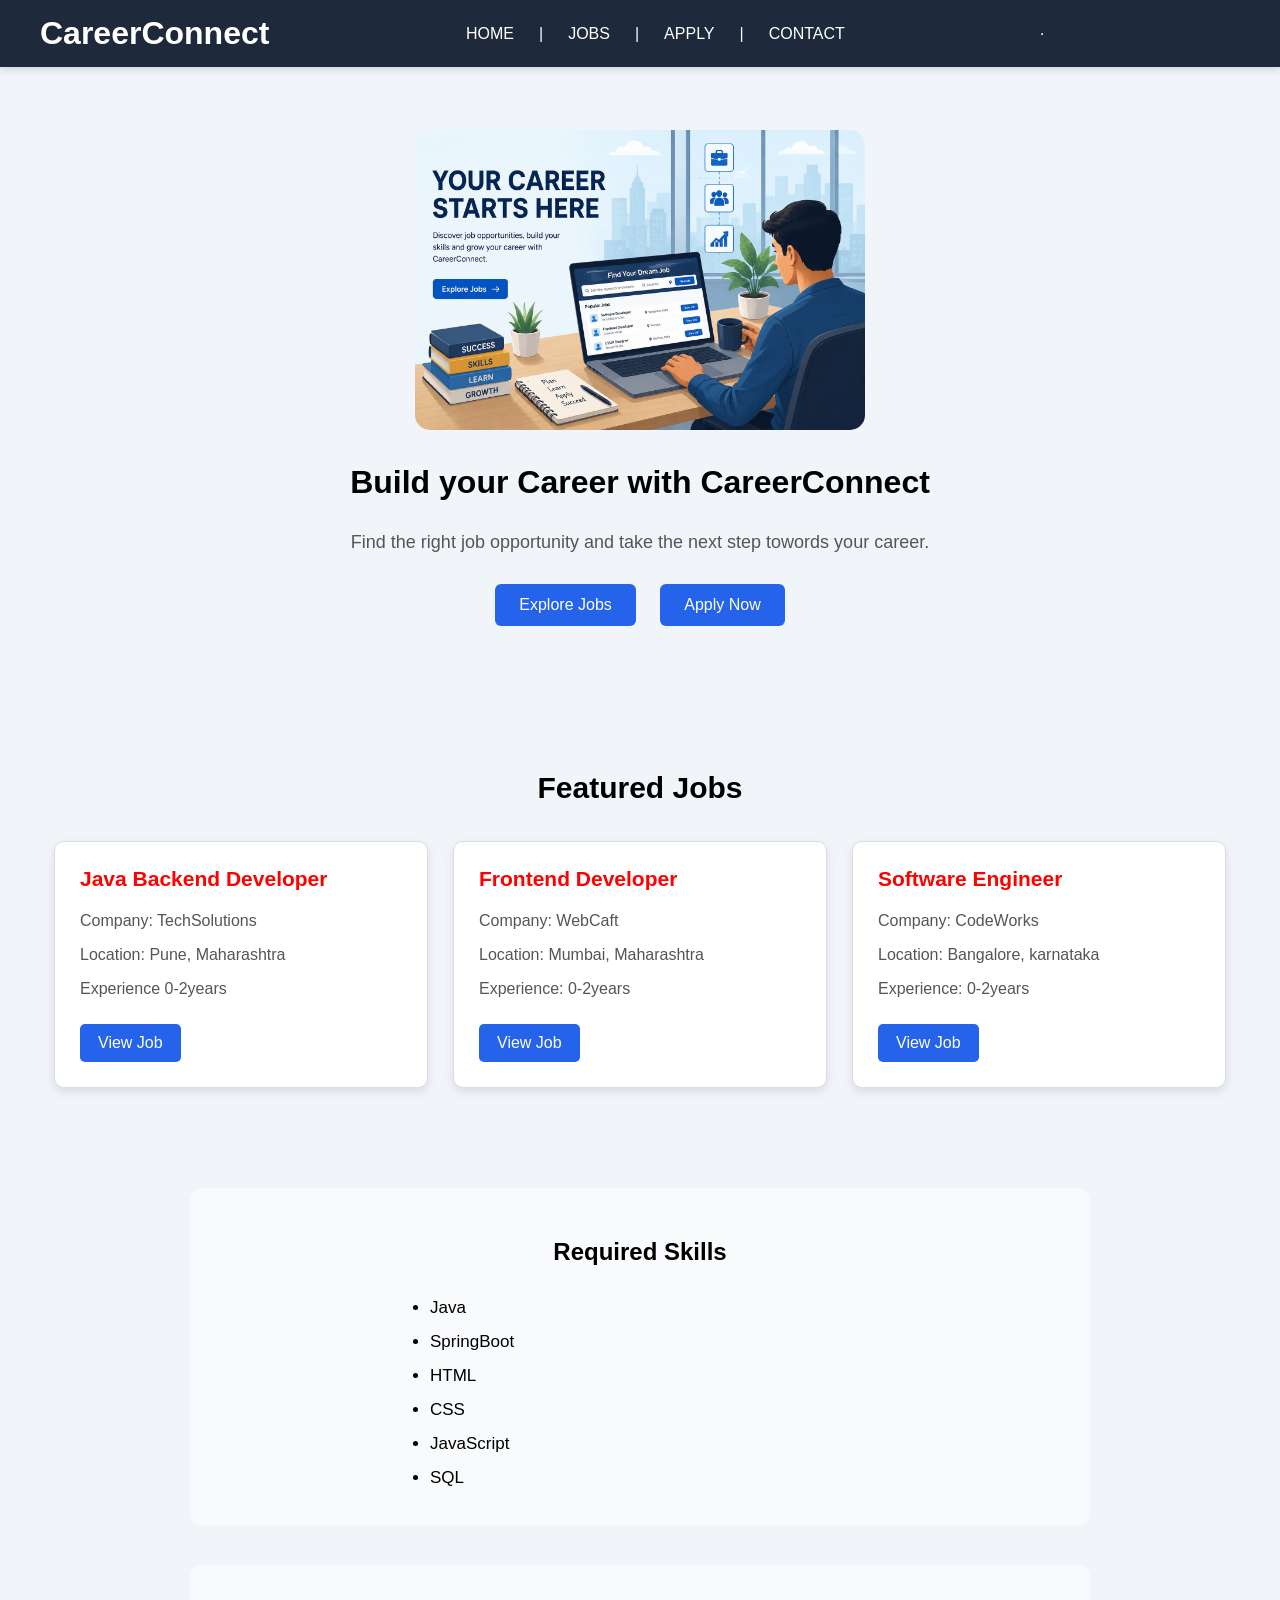
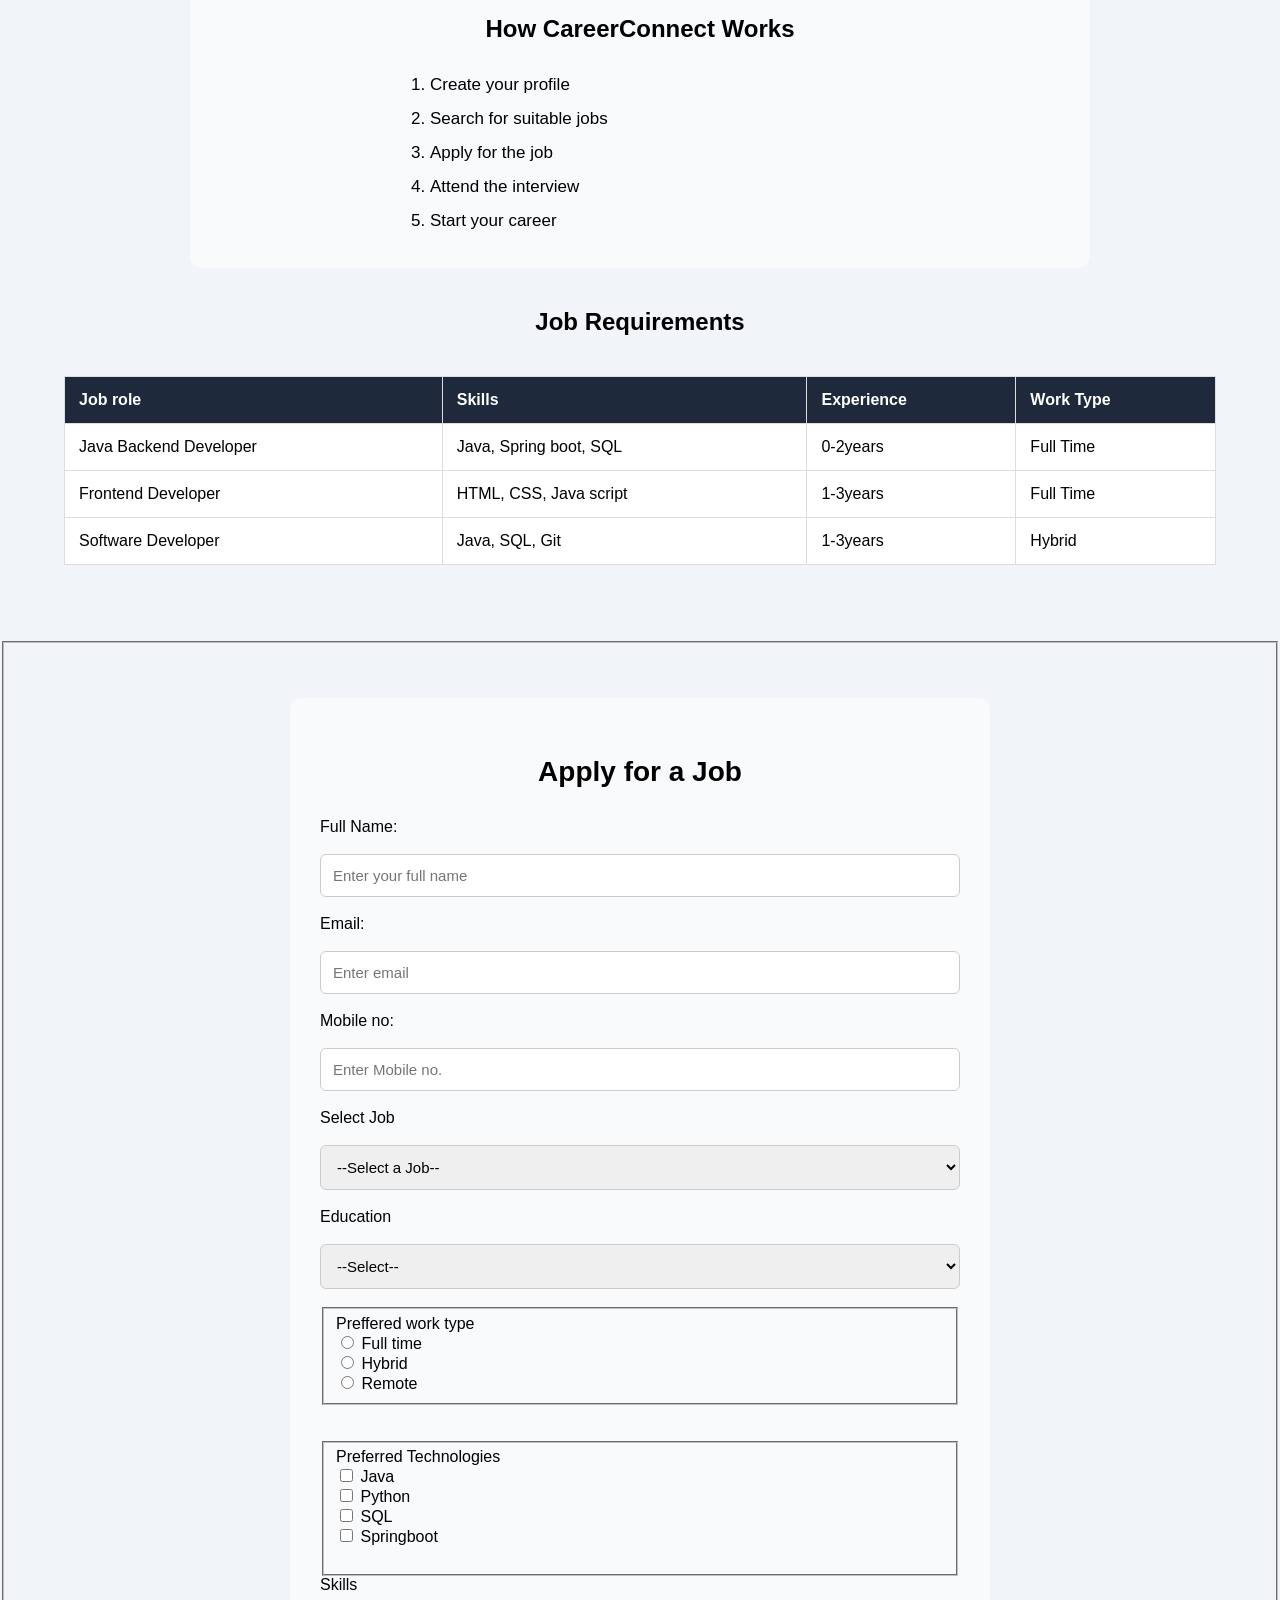
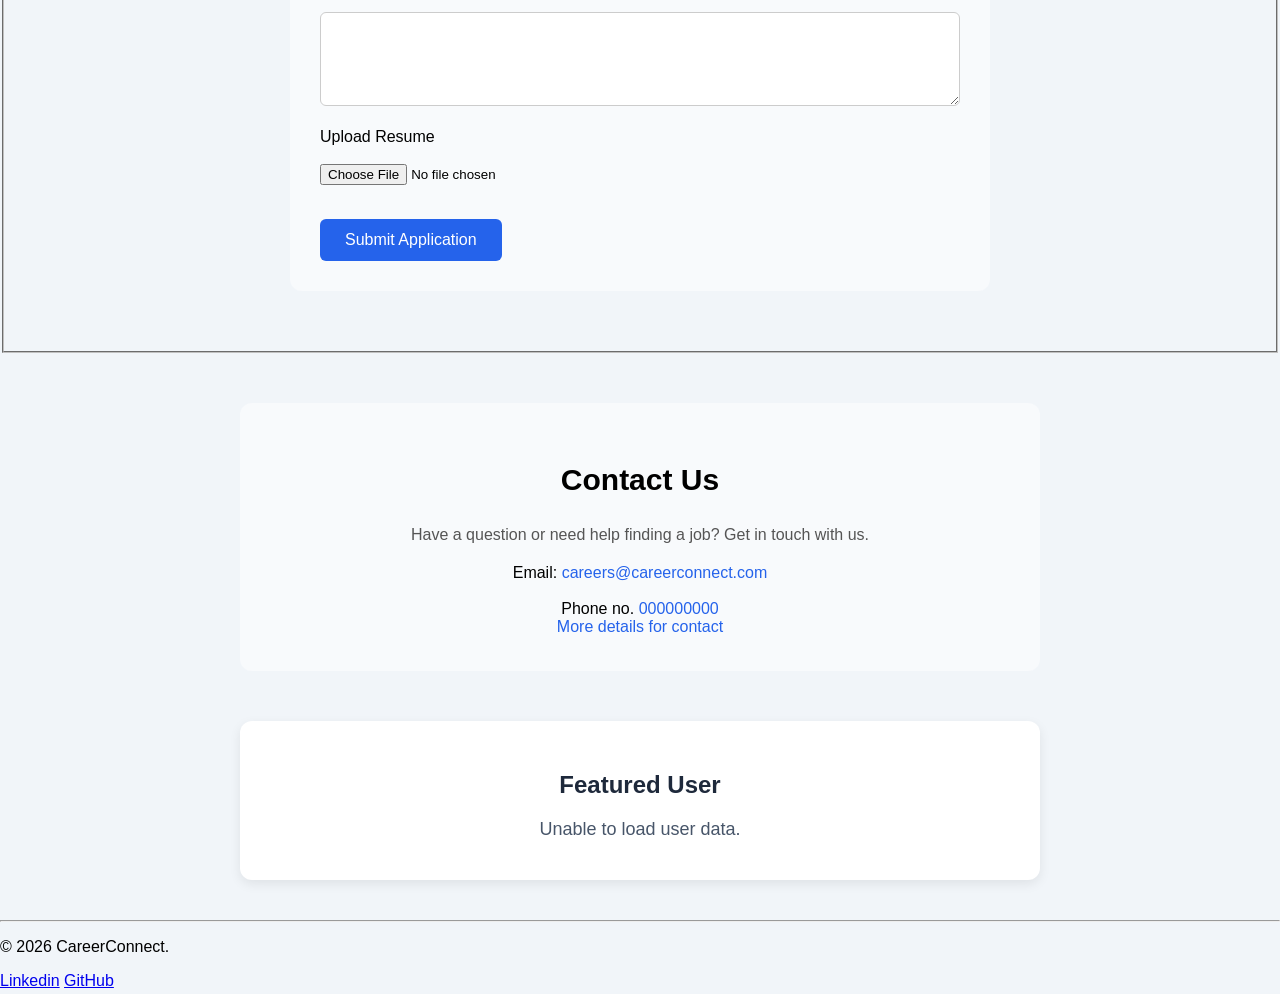
<file: index.html>
<!DOCTYPE html>
<html lang="en">
<head>
    <meta charset="UTF-8">
    <meta name="viewport" content="width=device-width, initial-scale=1.0">
    <title>CareerConnect</title>
    <link rel="stylesheet" href="css/style.css">
    <script src="js/script.js"></script>
   
</head>
<body>
    <header class="navbar">
        <h1>CareerConnect</h1>
        <br><br>

        <nav>
            <a href="#Home">HOME</a>|
            <a href="#jobs">JOBS</a>|
            <a href="#Apply">APPLY</a>|
            <a href="#Contact">CONTACT</a>
    
        </nav>
        <hr>

    </header>

    <main>
        
        <section id="Home" class="hero">
            <img src="photo/xxx.png" width="500"alt="career image">
            <h2>Build your Career with CareerConnect</h2>

            <p>Find the right job opportunity and take the next
                 step towords your career.</p>

            <a href="jobs.html#jobs">Explore Jobs</a>
            <a href="#Apply">Apply Now</a> 
        </section>

        <section id="jobs">
            <h2>Featured Jobs</h2>
            <fieldset class="job-container">
          
            <article class="card">
                <h3>Java Backend Developer</h3>
                <p>Company: TechSolutions</p>
                <p>Location: Pune, Maharashtra</p>
                <p>Experience 0-2years</p>
                <a href="job-details.html#Backend-developer">View Job</a>
            </article>

           <article class="card">
                <h3>Frontend Developer</h3>
                <p>Company: WebCaft</p>
                <p>Location: Mumbai, Maharashtra</p>
                <p>Experience: 0-2years</p>
                <a href="job-details.html#Frontend-developer">View Job</a>
           </article>

           <article class="card">
                <h3>Software Engineer</h3>
                <p>Company: CodeWorks</p>
                <p>Location: Bangalore, karnataka</p>
                <p>Experience: 0-2years</p>
                <a href="job-details.html#Software-developer">View Job</a>
           </article>
            </fieldset>
        </section>
        
        <section class="info-section">
            <h2>Required Skills</h2>

            <ul>
                <li>Java</li>
                <li>SpringBoot</li>
                <li>HTML</li>
                <li>CSS</li>
                <li>JavaScript</li>
                <li>SQL</li>
            </ul>
        </section>
        <section class="info-section">
            <h2>
                How CareerConnect Works
            </h2>
            <ol>
                <li>Create your profile</li>
                <li>Search for suitable jobs</li>
                <li>Apply for the job</li>
                <li>Attend the interview</li>
                <li>Start your career</li>
            </ol>
        </section>
        <section class="job-requirements">
            <h2>Job Requirements</h2>

            <table class="job-table">
                <tr>
                    <th>Job role</th>
                    <th>Skills</th>
                    <th>Experience</th>
                    <th>Work Type</th>
                </tr>
                <tr>
                    <td>Java Backend Developer</td>
                    <td>Java, Spring boot, SQL</td>
                    <td>0-2years</td>
                    <td>Full Time</td>
                </tr>
                <tr>
                    <td>Frontend Developer</td>
                    <td>HTML, CSS, Java script</td>
                    <td>1-3years</td>
                    <td>Full Time</td>
                </tr>
                <tr>
                    <td>Software Developer</td>
                    <td>Java, SQL, Git</td>
                    <td>1-3years</td>
                    <td>Hybrid</td>
                </tr>
            </table>
        </section >
       
        <br><br>
        <fieldset>

        <form id="applyForm" novalidate>
     
        <section id="Apply" class="apply-section">
        <h3>Apply for a Job</h3>
        <section>
            <label>Full Name:</label>
            <br><br>
            <input type="text" id="name" placeholder="Enter your full name" required>
            <br><br>

            <label>Email:</label>
            <br><br>
            <input type="email" id="email" placeholder="Enter email" required>
            <br><br>

            <label>Mobile no:</label >
            <br><br>
            <input type="number" id="phone" placeholder="Enter Mobile no." required>
            <br><br>

            <label>Select Job</label>
            <br><br>
            <select>
                <option value="">--Select a Job--</option>
                <option value="">Java Backend Developer</option>
                <option value="">Frontend Developer</option>
                <option value="">Software Developer</option>
            </select>
            <br><br>
            <label >Education</label>
            <br><br>
            <select>
                <option value="">--Select--</option>
                <option value="">BE</option>
                <option value="">B.Tech</option>
            </select>
            <br><br>
             <fieldset>
            <label>Preffered work type</label>
            <br>
            <input type="radio" name="skill">
            <label>Full time</label>
            <br>
            <input type="radio" name="skill">
            <label>Hybrid</label>
            <br>
            <input type="radio" name="skill">
            <label>Remote</label>
            </fieldset>
            <br><br>
            <fieldset>
            <label>Preferred Technologies</label>
            <br>
            <input type="checkbox" name="grup">
            <label>Java</label>
            <br>
            <input type="checkbox" name="grup">
            <label>Python</label>
            <br>
            <input type="checkbox" name="grup">
            <label>SQL</label>
            <br>
            <input type="checkbox" name="grup">
            <label>Springboot</label>
            <br><br>
            </fieldset>

            <lable>Skills</lable>
            <br><br>
            <textarea id="skills" rows="4" cols="30"></textarea>
            <br><br>

            <lable>Upload Resume</lable>
            <br><br>
            <input type="file" placeholder="Upload Resume">
            <br><br>
            <p id="message"></p>

            <input type="submit" value="Submit Application">
        </section>
        </fieldset>
    </form>
        
        <section id="Contact" class="contact-section">
        <h2>Contact Us</h2>
        <p>Have a question or need help finding a job? 
            Get in touch with us.</p>
        
         <label>Email:</label>
         <a href="mailto:careers@careerconnect.com">
            careers@careerconnect.com</a>
        <br><br>
        <label>Phone no.</label>
        <a href="0000000000">000000000</a>
        <br>
        <a href="contact.html">More details for contact</a>
        </section>

        <section class="api-section">
    <h2>Featured User</h2>
    <p id="userName">Loading user...</p>
    <p id="userEmail"></p>
</section>

        <footer  class="footer">
            <hr>
            <p>&copy; 2026 CareerConnect.
            </p>

            <a href="#">Linkedin</a>
            <a href="#">GitHub</a>
        </footer>

        <style>
            .card{
                color: red;
            }
        </style>

    </main>
    

    
</body>
</html>
</file>
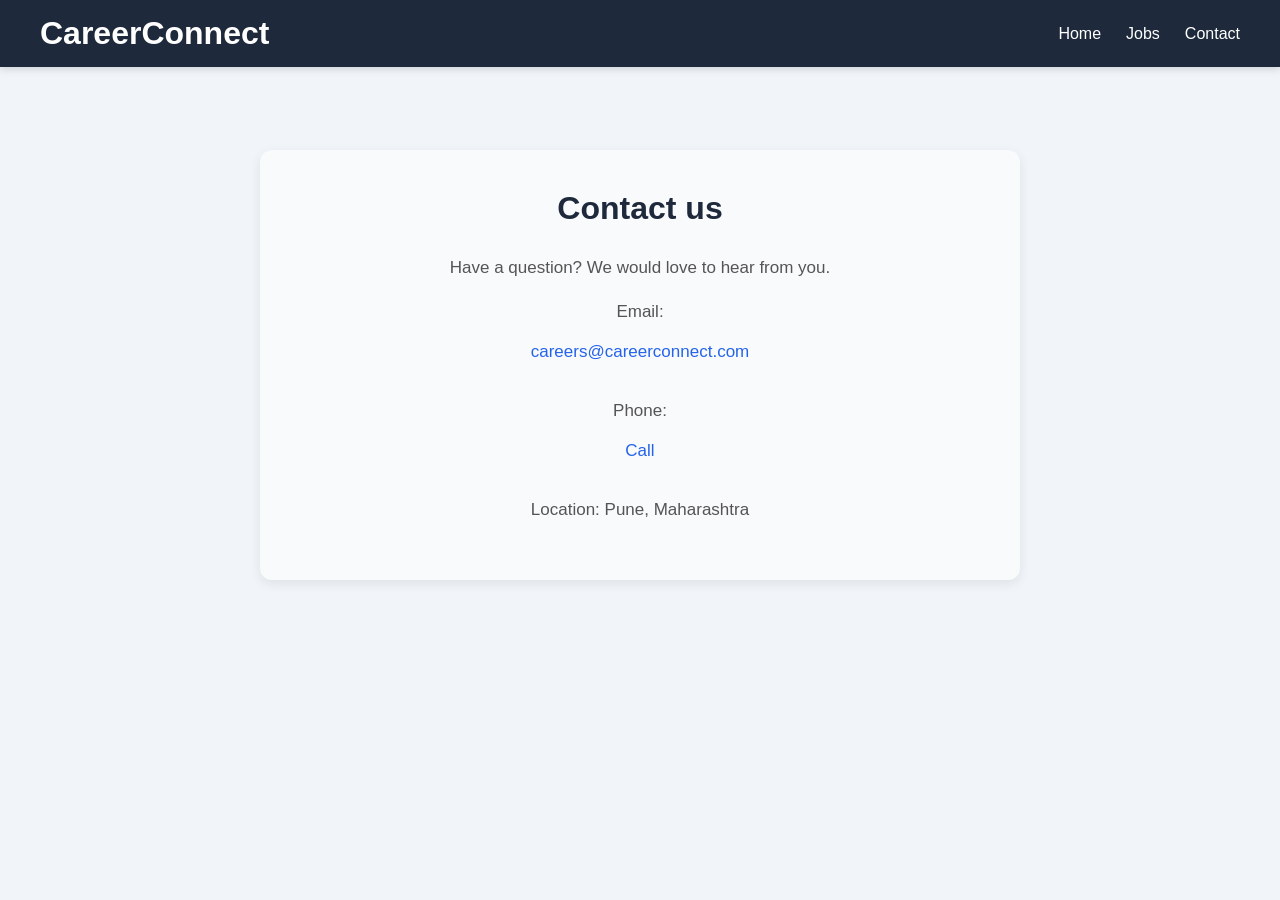
<file: contact.html>
<!DOCTYPE html>
<html lang="en">
<head>
    <meta charset="UTF-8">
    <meta name="viewport" content="width=device-width, initial-scale=1.0">
    <title>Contact - CareerConnect</title>
    <link rel="stylesheet" href="css/style.css">

</head>
<body>
    <header class="navbar">
        <h1>CareerConnect</h1>
        <nav>
            <a href="index.html">Home</a>
            <a href="jobs.html">Jobs</a>
            <a href="contact.html">Contact</a>
        </nav>

    </header>
   <main class="contact-page">
    <section class="contact-card">
            <h2>Contact us</h2>
            <p> Have a question? We would love to hear from you.</p>
            <p>Email:</p>
            <a href="mailto:careers@careerconnect.com">careers@careerconnect.com</a>
            <br><br>
           <p>Phone:</p>
           <a href="tel:1234567890">Call</a>
           <br><br>
           <p>Location: Pune, Maharashtra</p>

        </section>
    </main>
    
</body>
</html>
</file>
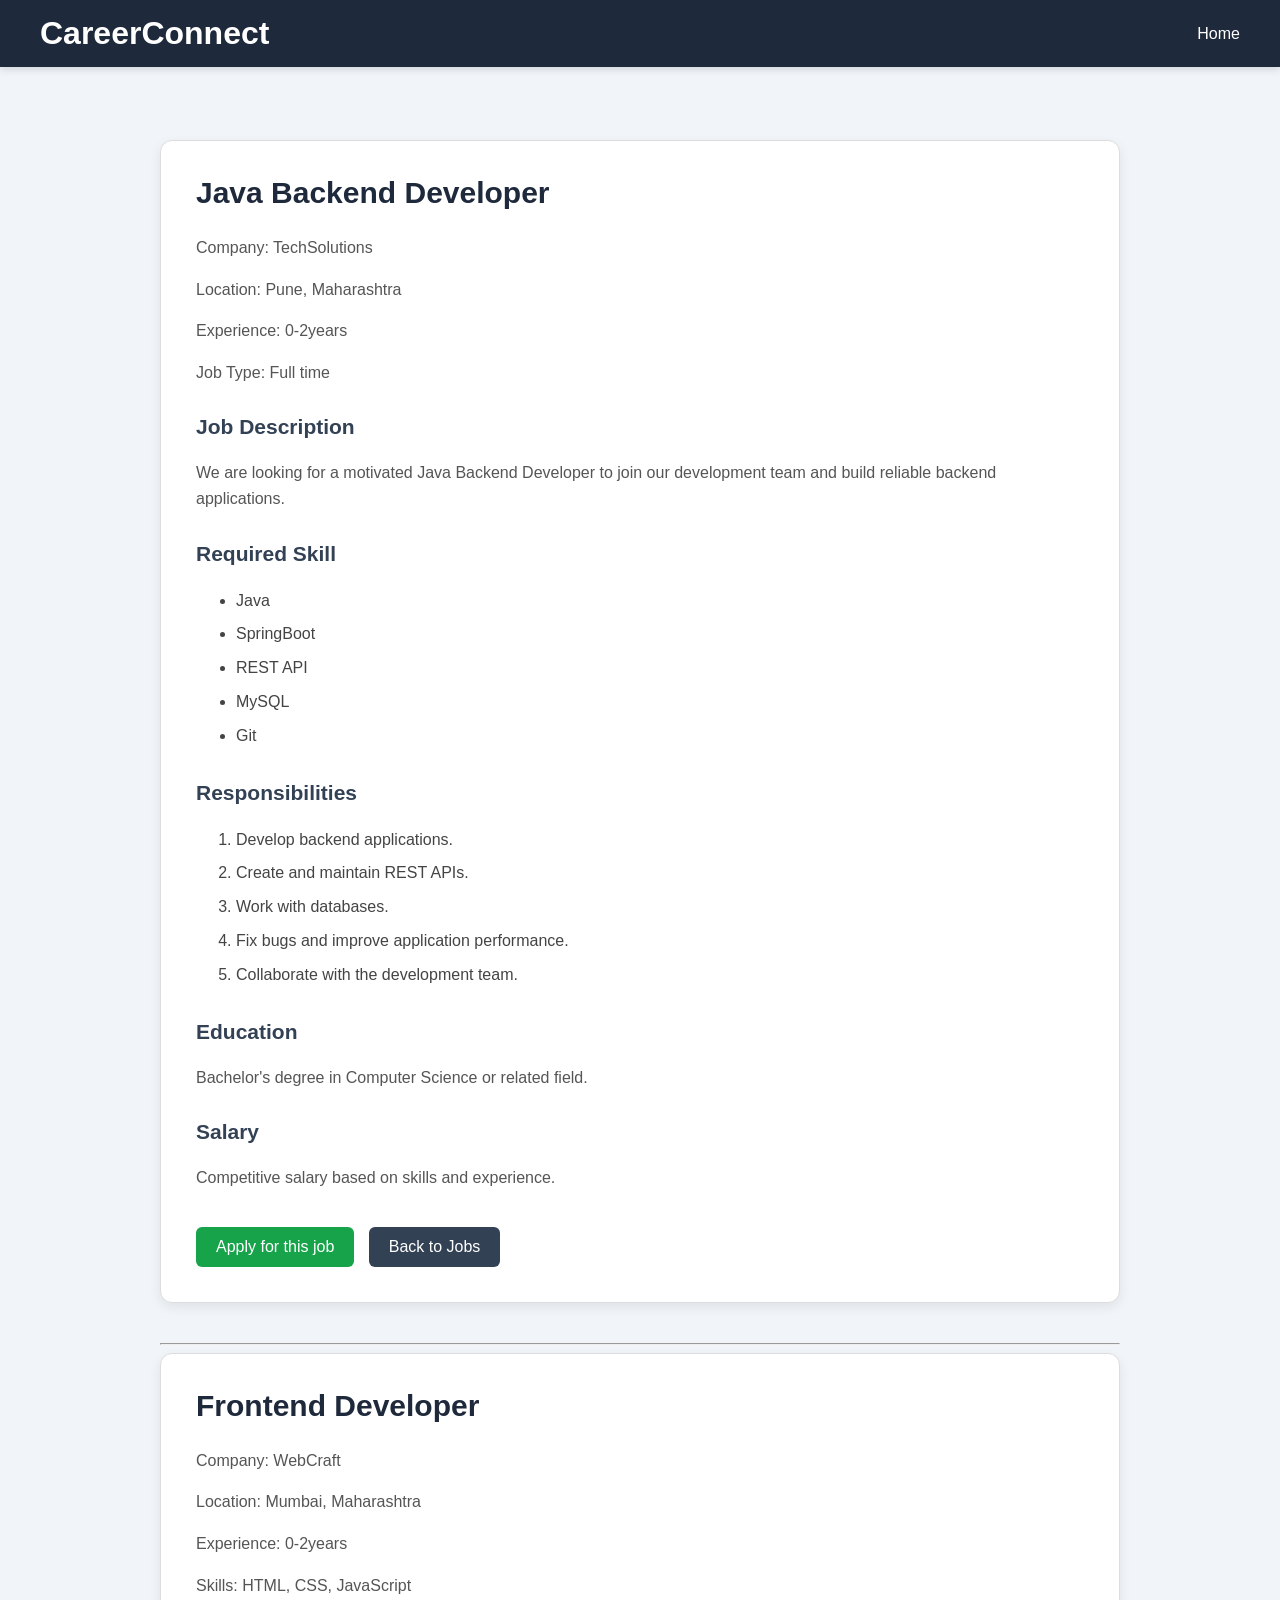
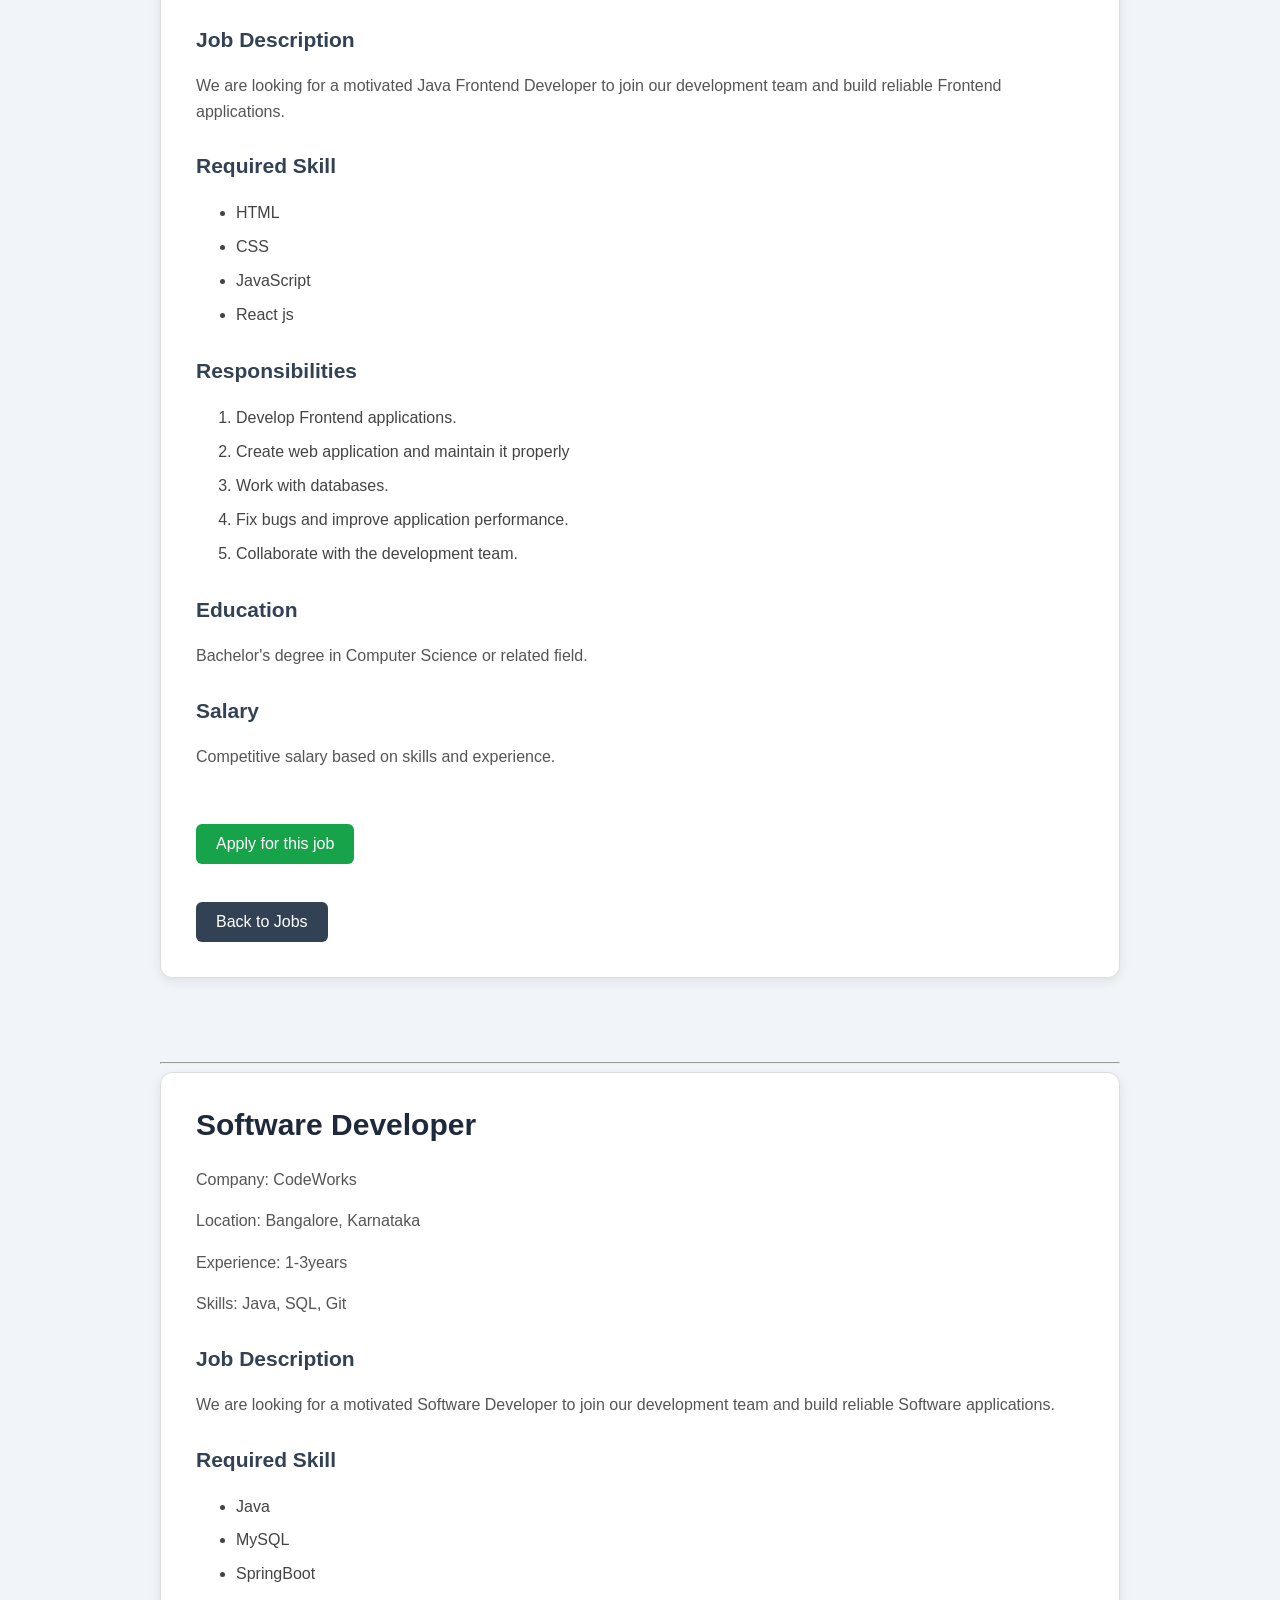
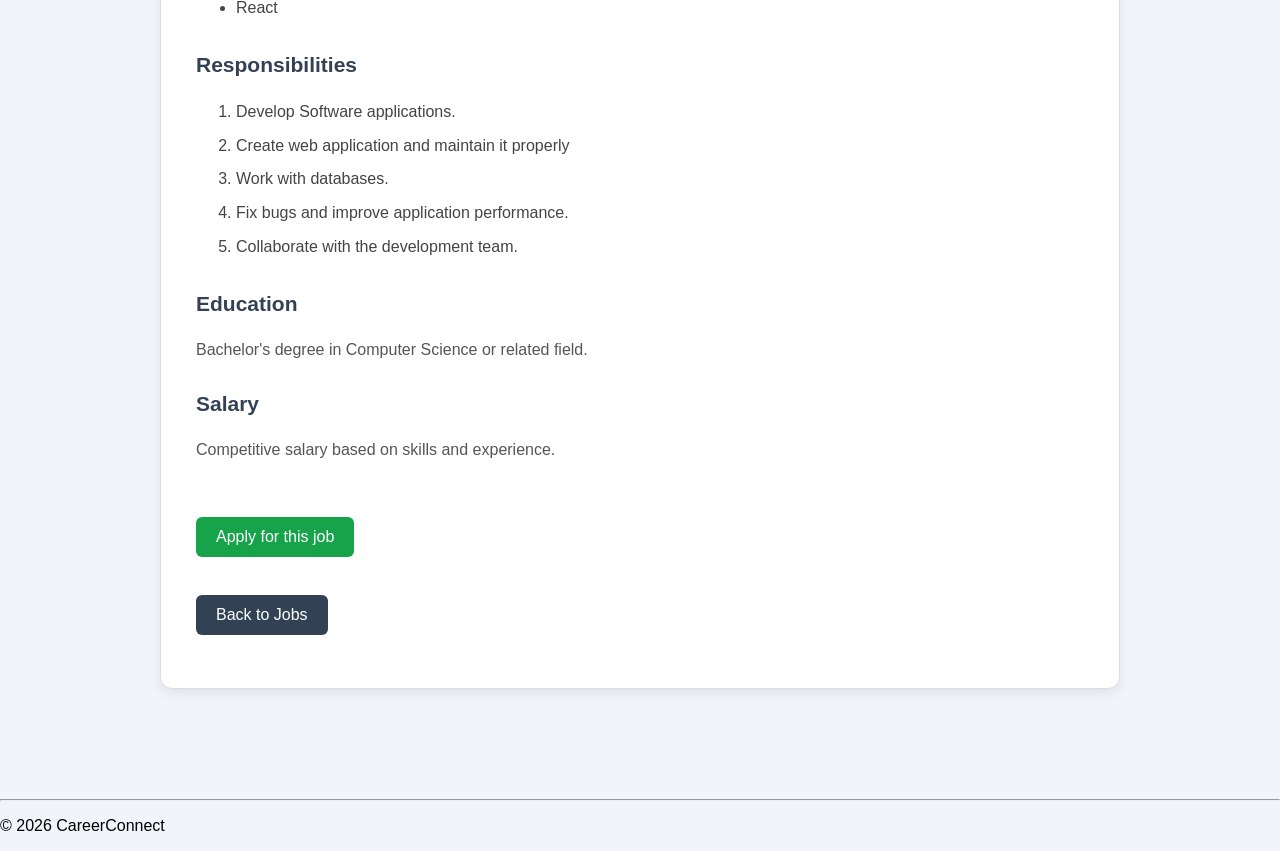
<file: job-details.html>
<!DOCTYPE html>
<html lang="en">
<head>
    <meta charset="UTF-8">
    <meta name="viewport" content="width=device-width, initial-scale=1.0">
    <title>Job Details - CareerConnect</title>
    <link rel="stylesheet" href="css/style.css">
</head>
<body>
    <header class="navbar">
        <h1>CareerConnect</h1>

        <nav>
            <a href="index.html#Home">Home</a>
        </nav>
    </header>
    <main class="job-details-page">
        <article id="Backend-developer" class="job-detail-card">
            <h2>Java Backend Developer</h2>
            <p>Company: TechSolutions</p>
            <p>Location: Pune, Maharashtra</p>
            <p>Experience: 0-2years</p>
            <p>Job Type: Full time</p>

            <h3>Job Description</h3>
            <p> We are looking for a motivated Java Backend Developer
                to join our development team and build reliable
                backend applications.</p>

            <h3>Required Skill</h3>
            <ul>
                <li>Java</li>
                <li>SpringBoot</li>
                <li>REST API</li>
                <li>MySQL</li>
                <li>Git</li>

            </ul>

            <h3>Responsibilities</h3>
            <ol>
                <li>Develop backend applications.</li>
                <li>Create and maintain REST APIs.</li>
                <li>Work with databases.</li>
                <li>Fix bugs and improve application performance.</li>
                <li>Collaborate with the development team.</li>
            </ol>
           <h3>Education</h3>
           <p>Bachelor's degree in Computer Science or
                related field.</p>

            <h3>Salary</h3>
            <p> Competitive salary based on skills and experience.</p>
            

           <a class="apply-btn" href="index.html#Apply">Apply for this job</a>

        
            <a class="back-btn" href="jobs.html">Back to Jobs</a>
        </article>
        <hr>
        <article id="Frontend-developer" class="job-detail-card">
            <h2>Frontend Developer</h2>
             <p>Company: WebCraft</p>
            <p>Location: Mumbai, Maharashtra</p>
            <p>Experience: 0-2years</p>
            <p>Skills: HTML, CSS, JavaScript</p>

             <h3>Job Description</h3>
            <p> We are looking for a motivated Java Frontend Developer
                to join our development team and build reliable
                Frontend applications.</p>

            <h3>Required Skill</h3>
            <ul>
                <li>HTML</li>
                <li>CSS</li>
                <li>JavaScript</li>
                <li>React js</li>
            </ul>
            <h3>Responsibilities</h3>
            <ol>
                <li>Develop Frontend applications.</li>
                <li>Create web application and maintain it properly</li>
                <li>Work with databases.</li>
                <li>Fix bugs and improve application performance.</li>
                <li>Collaborate with the development team.</li>
            </ol>

             <h3>Education</h3>
           <p>Bachelor's degree in Computer Science or
                related field.</p>

             <h3>Salary</h3>
            <p> Competitive salary based on skills and experience.</p>

            <br>
            <a class="apply-btn" href="index.html#Apply">Apply for this job</a>

            <br><br>
<a class="back-btn" href="jobs.html">Back to Jobs</a>     
        </article>
        <br><br>
        <hr>
        <article id="Software-developer" class="job-detail-card">
            <h2>Software Developer</h2>
            <p>Company: CodeWorks</p>
            <p>Location: Bangalore, Karnataka</p>
            <p>Experience: 1-3years</p>
            <p>Skills: Java,  SQL, Git</p>
            
            <h3>Job Description</h3>
            <p> We are looking for a motivated Software Developer
                to join our development team and build reliable
                Software applications.</p>

            <h3>Required Skill</h3>
            <ul>
                <li>Java</li>
                <li>MySQL</li>
                <li>SpringBoot</li>
                <li>React</li>
            </ul>
            <h3>Responsibilities</h3>
            <ol>
                <li>Develop Software applications.</li>
                <li>Create web application and maintain it properly</li>
                <li>Work with databases.</li>
                <li>Fix bugs and improve application performance.</li>
                <li>Collaborate with the development team.</li>
            </ol>

             <h3>Education</h3>
           <p>Bachelor's degree in Computer Science or
                related field.</p>

             <h3>Salary</h3>
            <p> Competitive salary based on skills and experience.</p>

             <br>
<a class="apply-btn" href="index.html#Apply">Apply for this job</a>
            <br><br>
<a class="back-btn" href="jobs.html">Back to Jobs</a>            <br><br>
        </article>
    </main>
    <footer>
<hr>
<p>&copy 2026 CareerConnect</p>
    </footer>
</body>
</html>
</file>
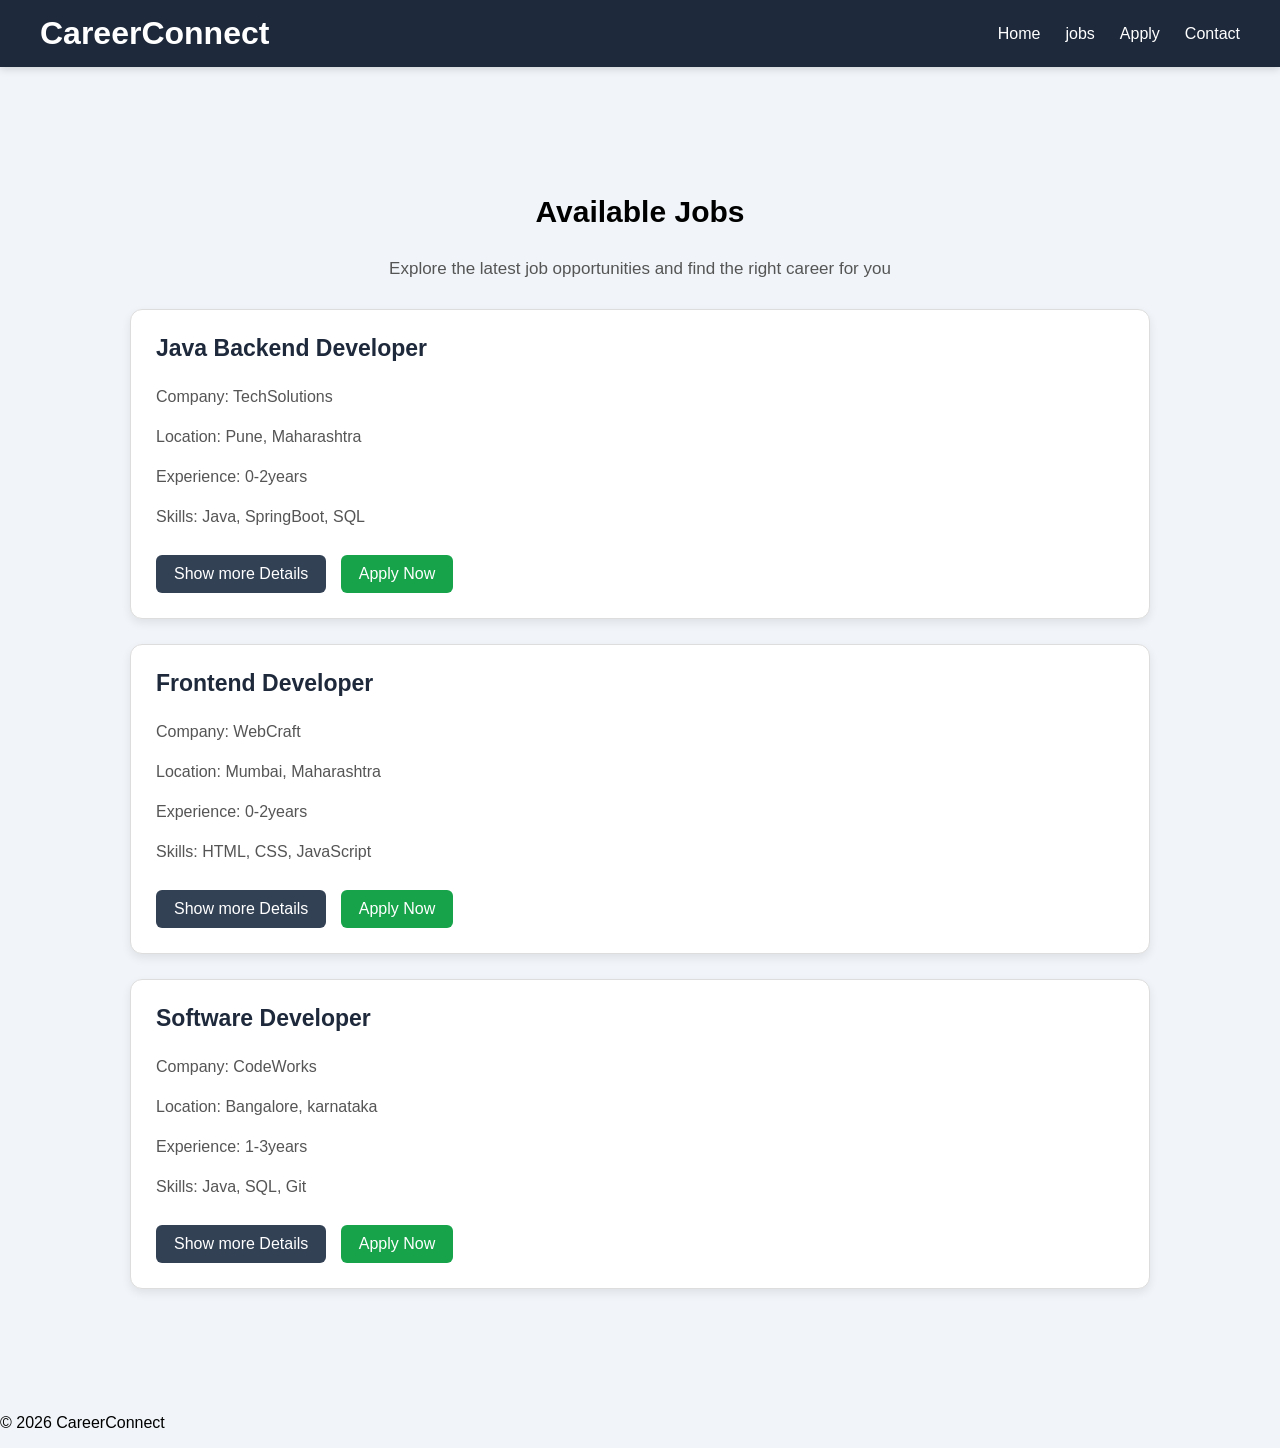
<file: jobs.html>
<!DOCTYPE html>
<html lang="en">
<head>
    <meta charset="UTF-8">
    <meta name="viewport" content="width=device-width, initial-scale=1.0">
    <title>Jobs-CareerConnect</title>
    <link rel="stylesheet" href="css/style.css">
</head>
<body>
    <header class="navbar">
        <h1>CareerConnect</h1>
        

        <nav>
            <a href="index.html">Home</a>
            <a href="jobs.html#jobs">jobs</a>
            <a href="index.html#Apply">Apply</a>
            <a href="index.html#Contact">Contact</a>
        </nav>
    </header>
    <main id="jobs" class="jobs-page">
        <h2>Available Jobs</h2>
        <p>Explore the latest job opportunities and find
             the right career for you</p>

        <article class="job-card">
            <h3>Java Backend Developer</h3>
            <p>Company: TechSolutions</p>
            <p>Location: Pune, Maharashtra</p>
            <p>Experience: 0-2years</p>
            <p>Skills: Java, SpringBoot, SQL</p>
    
            <a class="details-btn" href="job-details.html#Backend-developer">
               Show more Details
                  </a>

              <a class="apply-btn" href="index.html#Apply">
               Apply Now
             </a>
        </article>

        <article class="job-card">
            <h3>Frontend Developer</h3>
            <p>Company: WebCraft</p>
            <p>Location: Mumbai, Maharashtra</p>
            <p>Experience: 0-2years</p>
            <p>Skills: HTML, CSS, JavaScript</p>

           <a class="details-btn" href="job-details.html#Frontend-developer">
    Show more Details
</a>

<a class="apply-btn" href="index.html#Apply">
    Apply Now
</a>
            
        </article>

        <article class="job-card">
            <h3>Software Developer</h3>
            <p>Company: CodeWorks</p>
            <p>Location: Bangalore, karnataka</p>
            <p>Experience: 1-3years</p>
            <p>Skills: Java,  SQL, Git</p>

            <a class="details-btn" href="job-details.html#Software-developer">
    Show more Details
</a>

<a class="apply-btn" href="index.html#Apply">
    Apply Now
</a>
        </article>
    </main>

<footer>
    <p>&copy 2026 CareerConnect</p>
</footer>
</body>
</html>
</file>
<file: css/style.css>
* {
    box-sizing: border-box;
}

body {
    margin: 0;
    font-family: Arial, sans-serif;
}

/* Navbar */

.navbar {
    display: flex;
    align-items: center;
    padding: 15px 40px;
    background-color: #1e293b;
}

.navbar h1 {
    color: white;
    margin: 0;
}

.navbar nav {
    display: flex;
    gap: 25px;
    margin-left: auto;
    color: white;
}
.navbar nav a {
    color: white;
    text-decoration: none;
    font-size: 16px;
    transition: color 0.3s ease;
}

.navbar nav a:hover {
    color: #93c5fd;
}

/* Hero Section */

.hero {
    text-align: center;
    padding: 60px 20px;
}

.hero img {
    width: 450px;
    max-width: 100%;
    border-radius: 15px;
}

.hero h2 {
    font-size: 32px;
    margin-top: 30px;
}

.hero p {
    font-size: 18px;
    line-height: 1.6;
    color: #555;
}
.hero a {
    display: inline-block;
    padding: 12px 24px;
    margin: 10px;
    background-color: #2563eb;
    color: white;
    text-decoration: none;
    border-radius: 6px;
}

.hero a:hover {
    background-color: #1d4ed8;
}
/* Featured Jobs */

#jobs {
    padding: 50px 40px;
}

#jobs > h2 {
    text-align: center;
    font-size: 30px;
    margin-bottom: 30px;
}

.job-container {
    display: flex;
    gap: 25px;
    justify-content: center;
    border: none;
}

.card {
    flex: 1;
    padding: 25px;
    border: 1px solid #ddd;
    border-radius: 10px;
    box-shadow: 0 4px 10px rgba(0, 0, 0, 0.1);
    background-color: white;
}

.card h3 {
    margin-top: 0;
    font-size: 21px;
}

.card p {
    color: #555;
}

.card a {
    display: inline-block;
    margin-top: 10px;
    padding: 10px 18px;
    background-color: #2563eb;
    color: white;
    text-decoration: none;
    border-radius: 5px;
}

.card a:hover {
    background-color: #1d4ed8;
}
/* Skills and How It Works */

.info-section {
    max-width: 900px;
    margin: 40px auto;
    padding: 30px;
    background-color: #f8fafc;
    border-radius: 12px;
}

.info-section h2 {
    text-align: center;
    margin-bottom: 25px;
}

.info-section ul,
.info-section ol {
    max-width: 500px;
    margin: auto;
    line-height: 2;
    font-size: 17px;
}
/* Job Requirements Table */

.job-table {
    width: 90%;
    margin: 40px auto;
    border-collapse: collapse;
    background-color: white;
}

.job-table th,
.job-table td {
    border: 1px solid #ddd;
    padding: 14px;
    text-align: left;
}

.job-table th {
    background-color: #1e293b;
    color: white;
}

.job-table tr:hover {
    background-color: #f1f5f9;
}
/* Apply Section */

.apply-section {
    max-width: 700px;
    margin: 50px auto;
    padding: 30px;
    background-color: #f8fafc;
    border-radius: 12px;
}

.apply-section h3 {
    text-align: center;
    font-size: 28px;
    margin-bottom: 30px;
}

.apply-section input[type="text"],
.apply-section input[type="email"],
.apply-section input[type="number"],
.apply-section select,
.apply-section textarea {
    width: 100%;
    padding: 12px;
    border: 1px solid #ccc;
    border-radius: 6px;
    font-size: 15px;
}
.apply-section input[type="submit"] {
    padding: 12px 25px;
    background-color: #2563eb;
    color: white;
    border: none;
    border-radius: 6px;
    cursor: pointer;
    font-size: 16px;
}

.apply-section input[type="submit"]:hover {
    background-color: #1d4ed8;
}
/* Contact Section */

.contact-section {
    max-width: 800px;
    margin: 50px auto;
    padding: 35px;
    text-align: center;
    background-color: #f8fafc;
    border-radius: 12px;
}

.contact-section h2 {
    font-size: 30px;
}

.contact-section p {
    color: #555;
    line-height: 1.6;
}

.contact-section a {
    color: #2563eb;
    text-decoration: none;
}

.contact-section a:hover {
    text-decoration: underline;
}
.job-requirements h2 {
    text-align: center;
}
/* Responsive Design */

@media (max-width: 768px) {

    .navbar {
        flex-direction: column;
        gap: 15px;
        padding: 15px 20px;
    }

    .navbar nav {
        margin-left: 0;
        gap: 12px;
        flex-wrap: wrap;
        justify-content: center;
    }

    .navbar nav a {
        font-size: 14px;
    }

    body {
        padding-top: 110px;
    }

    .hero {
        padding: 35px 15px;
    }

    .hero h2 {
        font-size: 26px;
    }

    .hero p {
        font-size: 16px;
    }

    .job-container {
        flex-direction: column;
    }

    .job-card {
        width: 100%;
    }

    .job-table {
        width: 100%;
        font-size: 13px;
        overflow-x: auto;
    }

    .apply-section,
    .contact-section,
    .job-detail-card {
        margin: 25px 15px;
        padding: 20px;
    }
}

/* html jobs*/
/* Jobs Page */

.jobs-page {
    max-width: 1100px;
    margin: 50px auto;
    padding: 20px;
}

.jobs-page > h2 {
    text-align: center;
    font-size: 32px;
    margin-bottom: 10px;
}

.jobs-page > p {
    text-align: center;
    color: #555;
    font-size: 17px;
    margin-bottom: 30px;
}
/* Job Cards */

.job-card {
    padding: 25px;
    margin: 25px 0;
    border: 1px solid #ddd;
    border-radius: 12px;
    background-color: white;
    box-shadow: 0 4px 10px rgba(0, 0, 0, 0.08);
}

.job-card h3 {
    font-size: 23px;
    margin-top: 0;
    color: #1e293b;
}

.job-card p {
    color: #555;
    line-height: 1.5;
}

.job-card a {
    display: inline-block;
    margin-top: 10px;
    margin-right: 10px;
    padding: 10px 18px;
    background-color: #2563eb;
    color: white;
    text-decoration: none;
    border-radius: 6px;
}

.job-card a:hover {
    background-color: #1d4ed8;
}
.job-card .details-btn {
    background-color: #334155;
}

.job-card .details-btn:hover {
    background-color: #1e293b;
}

.job-card .apply-btn {
    background-color: #16a34a;
}

.job-card .apply-btn:hover {
    background-color: #15803d;
}
/* Job Details Page */

.job-details-page {
    max-width: 1000px;
    margin: 50px auto;
    padding: 20px;
}

.job-detail-card {
    padding: 35px;
    margin-bottom: 40px;
    background-color: white;
    border: 1px solid #ddd;
    border-radius: 12px;
    box-shadow: 0 4px 12px rgba(0, 0, 0, 0.08);
}

.job-detail-card h2 {
    font-size: 30px;
    color: #1e293b;
    margin-top: 0;
    margin-bottom: 25px;
}

.job-detail-card h3 {
    margin-top: 30px;
    color: #334155;
    font-size: 21px;
}

.job-detail-card p {
    color: #555;
    font-size: 16px;
    line-height: 1.6;
}

.job-detail-card ul,
.job-detail-card ol {
    line-height: 1.8;
    color: #444;
}

.job-detail-card li {
    margin-bottom: 5px;
}

.job-detail-card .apply-btn,
.job-detail-card .back-btn {
    display: inline-block;
    margin-top: 20px;
    margin-right: 10px;
    padding: 11px 20px;
    border-radius: 6px;
    text-decoration: none;
    color: white;
}

.job-detail-card .apply-btn {
    background-color: #16a34a;
}

.job-detail-card .apply-btn:hover {
    background-color: #15803d;
}

.job-detail-card .back-btn {
    background-color: #334155;
}

.job-detail-card .back-btn:hover {
    background-color: #1e293b;
}
/* Contact Page */

.contact-page {
    max-width: 800px;
    margin: 60px auto;
    padding: 20px;
}

.contact-card {
    padding: 40px;
    text-align: center;
    background-color: #f8fafc;
    border-radius: 12px;
    box-shadow: 0 4px 12px rgba(0, 0, 0, 0.08);
}

.contact-card h2 {
    font-size: 32px;
    color: #1e293b;
    margin-top: 0;
}

.contact-card p {
    color: #555;
    font-size: 17px;
    line-height: 1.6;
}

.contact-card a {
    color: #2563eb;
    text-decoration: none;
    font-size: 17px;
}

.contact-card a:hover {
    text-decoration: underline;
}
.job-card {
    transition: transform 0.3s ease, box-shadow 0.3s ease;
}

.job-card:hover {
    transform: translateY(-5px);
    box-shadow: 0 8px 20px rgba(0, 0, 0, 0.12);
}
.job-detail-card {
    transition: transform 0.3s ease, box-shadow 0.3s ease;
}

.job-detail-card:hover {
    transform: translateY(-4px);
    box-shadow: 0 8px 20px rgba(0, 0, 0, 0.12);
}
.job-card a,
.job-detail-card a,
.hero a,
.apply-section input[type="submit"] {
    transition: background-color 0.3s ease, transform 0.2s ease;
}

.job-card a:hover,
.job-detail-card a:hover,
.hero a:hover,
.apply-section input[type="submit"]:hover {
    transform: translateY(-2px);
}
html {
    scroll-behavior: smooth;
}
.navbar {
    position: fixed;
    top: 0;
    left: 0;
    width: 100%;
    display: flex;
    align-items: center;
    padding: 15px 40px;
    background-color: #1e293b;
    z-index: 1000;
    box-shadow: 0 2px 8px rgba(0, 0, 0, 0.15);
}
body {
    margin: 0;
    padding-top: 70px;
    font-family: Arial, sans-serif;
    background-color: #f1f5f9;
}

@media (max-width: 768px) {
    body {
        padding-top: 150px;
    }
}
.api-section {
    max-width: 800px;
    margin: 40px auto;
    padding: 30px;
    background-color: white;
    border-radius: 12px;
    text-align: center;
    box-shadow: 0 4px 12px rgba(0, 0, 0, 0.08);
}

.api-section h2 {
    color: #1e293b;
    margin-bottom: 20px;
}

.api-section p {
    color: #475569;
    font-size: 18px;
    margin: 10px 0;
}
@media (max-width: 768px) {
    .hero img {
        display: block;
        width: 100%;
        max-width: 450px;
        height: auto;
        margin: 0 auto;
        object-fit: contain;
    }

    .hero {
        padding-top: 25px;
        height: auto;
        overflow: visible;
    }
}
</file>
